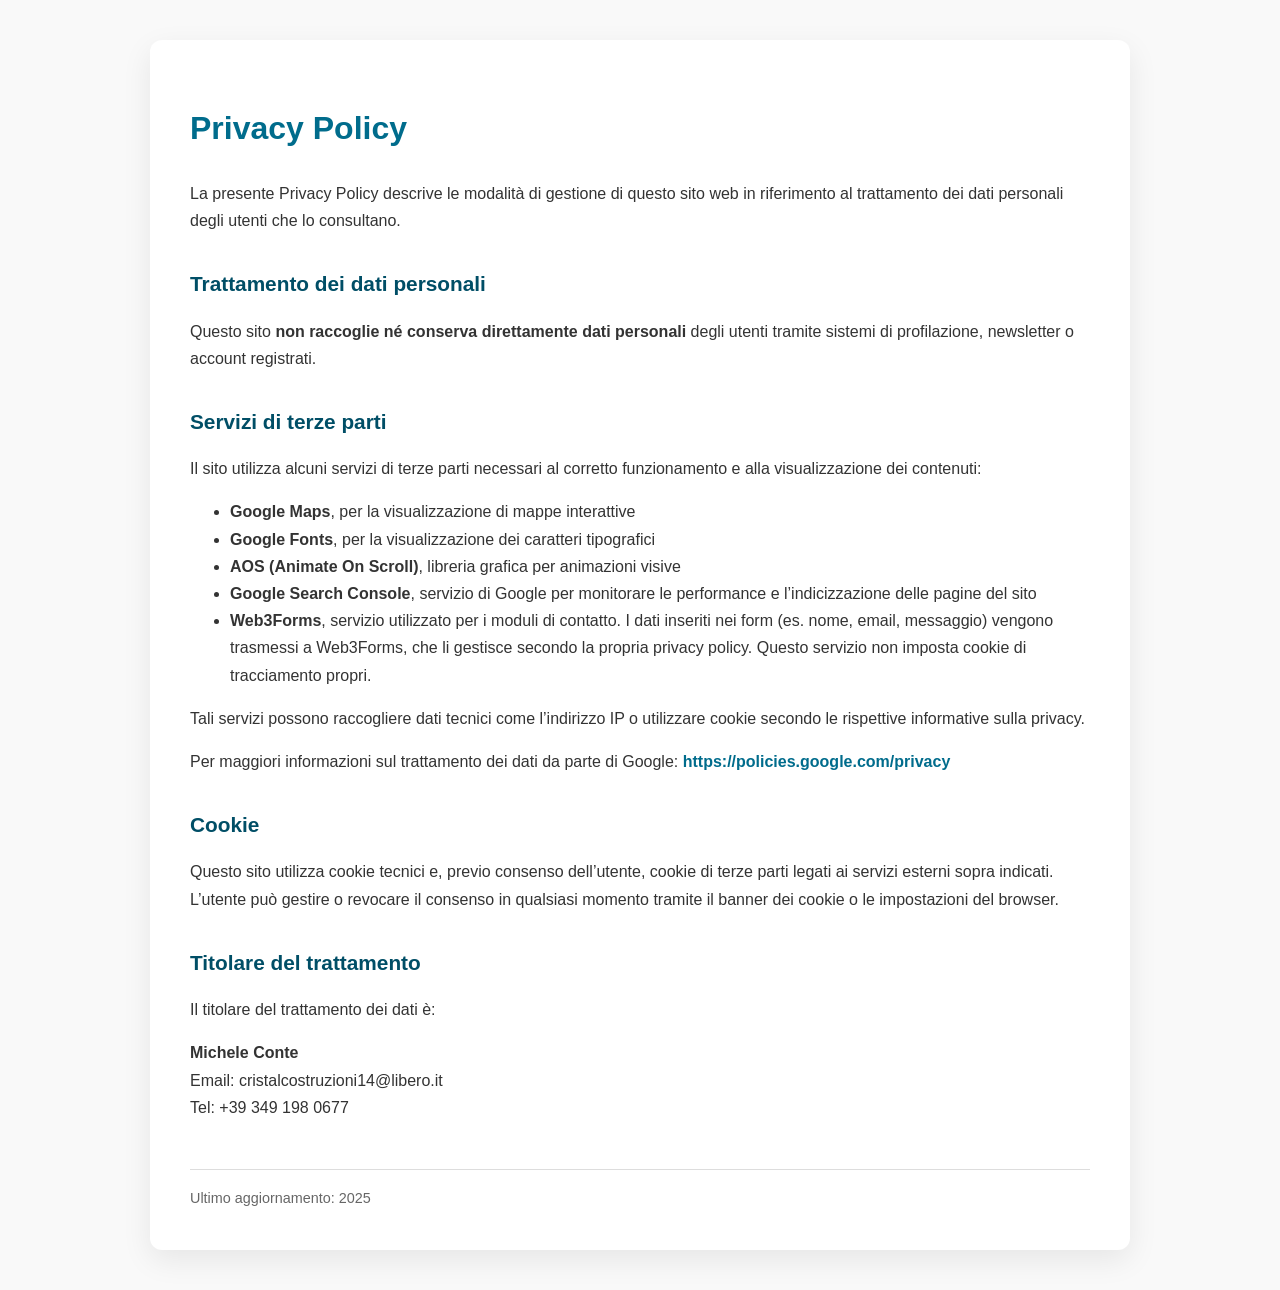
<file: privacy.html>
<!DOCTYPE html>
<html lang="it">
<head>
    <meta charset="UTF-8">
    <meta name="viewport" content="width=device-width, initial-scale=1.0">
    <title>Privacy Policy</title>

    <style>
        body {
            font-family: 'Poppins', Arial, sans-serif;
            background-color: #f9f9f9;
            color: #333;
            line-height: 1.7;
            padding: 2rem 1rem;
        }

        .privacy-container {
            max-width: 900px;
            margin: auto;
            background: #ffffff;
            padding: 2.5rem;
            border-radius: 12px;
            box-shadow: 0 10px 30px rgba(0,0,0,0.08);
        }

        h1 {
            color: #006c8c;
            margin-bottom: 1.5rem;
        }

        h2 {
            color: #004e66;
            margin-top: 2rem;
            margin-bottom: 0.8rem;
            font-size: 1.3rem;
        }

        p {
            margin-bottom: 1rem;
        }

        a {
            color: #006c8c;
            text-decoration: none;
            font-weight: 600;
        }

        a:hover {
            text-decoration: underline;
        }

        .footer-note {
            margin-top: 3rem;
            font-size: 0.9rem;
            color: #666;
            border-top: 1px solid #ddd;
            padding-top: 1rem;
        }
    </style>
</head>
<body>

<div class="privacy-container">

    <h1>Privacy Policy</h1>

    <p>
        La presente Privacy Policy descrive le modalità di gestione di questo sito web in riferimento al trattamento
        dei dati personali degli utenti che lo consultano.
    </p>

    <h2>Trattamento dei dati personali</h2>
    <p>
        Questo sito <strong>non raccoglie né conserva direttamente dati personali</strong> degli utenti tramite sistemi
        di profilazione, newsletter o account registrati.
    </p>

    <h2>Servizi di terze parti</h2>
    <p>
        Il sito utilizza alcuni servizi di terze parti necessari al corretto funzionamento e alla visualizzazione dei contenuti:
    </p>
    <ul>
        <li><strong>Google Maps</strong>, per la visualizzazione di mappe interattive</li>
        <li><strong>Google Fonts</strong>, per la visualizzazione dei caratteri tipografici</li>
        <li><strong>AOS (Animate On Scroll)</strong>, libreria grafica per animazioni visive</li>
        <li><strong>Google Search Console</strong>, servizio di Google per monitorare le performance e l’indicizzazione delle pagine del sito</li>
        <li><strong>Web3Forms</strong>, servizio utilizzato per i moduli di contatto. I dati inseriti nei form (es. nome, email, messaggio) vengono trasmessi a Web3Forms, che li gestisce secondo la propria privacy policy. Questo servizio non imposta cookie di tracciamento propri.</li>
    </ul>

    <p>
        Tali servizi possono raccogliere dati tecnici come l’indirizzo IP o utilizzare cookie secondo le rispettive
        informative sulla privacy.
    </p>

    <p>
        Per maggiori informazioni sul trattamento dei dati da parte di Google:
        <a href="https://policies.google.com/privacy?hl=it" target="_blank" rel="noopener">
            https://policies.google.com/privacy
        </a>
    </p>

    <h2>Cookie</h2>
    <p>
        Questo sito utilizza cookie tecnici e, previo consenso dell’utente, cookie di terze parti legati ai servizi esterni
        sopra indicati. L’utente può gestire o revocare il consenso in qualsiasi momento tramite il banner dei cookie
        o le impostazioni del browser.
    </p>

    <h2>Titolare del trattamento</h2>
    <p>
        Il titolare del trattamento dei dati è:
    </p>
    <p>
        <strong>Michele Conte</strong><br>
        Email: cristalcostruzioni14@libero.it<br>
        Tel: +39 349 198 0677
    </p>

    <div class="footer-note">
        Ultimo aggiornamento: 2025
    </div>

</div>

</body>
</html>
</file>
